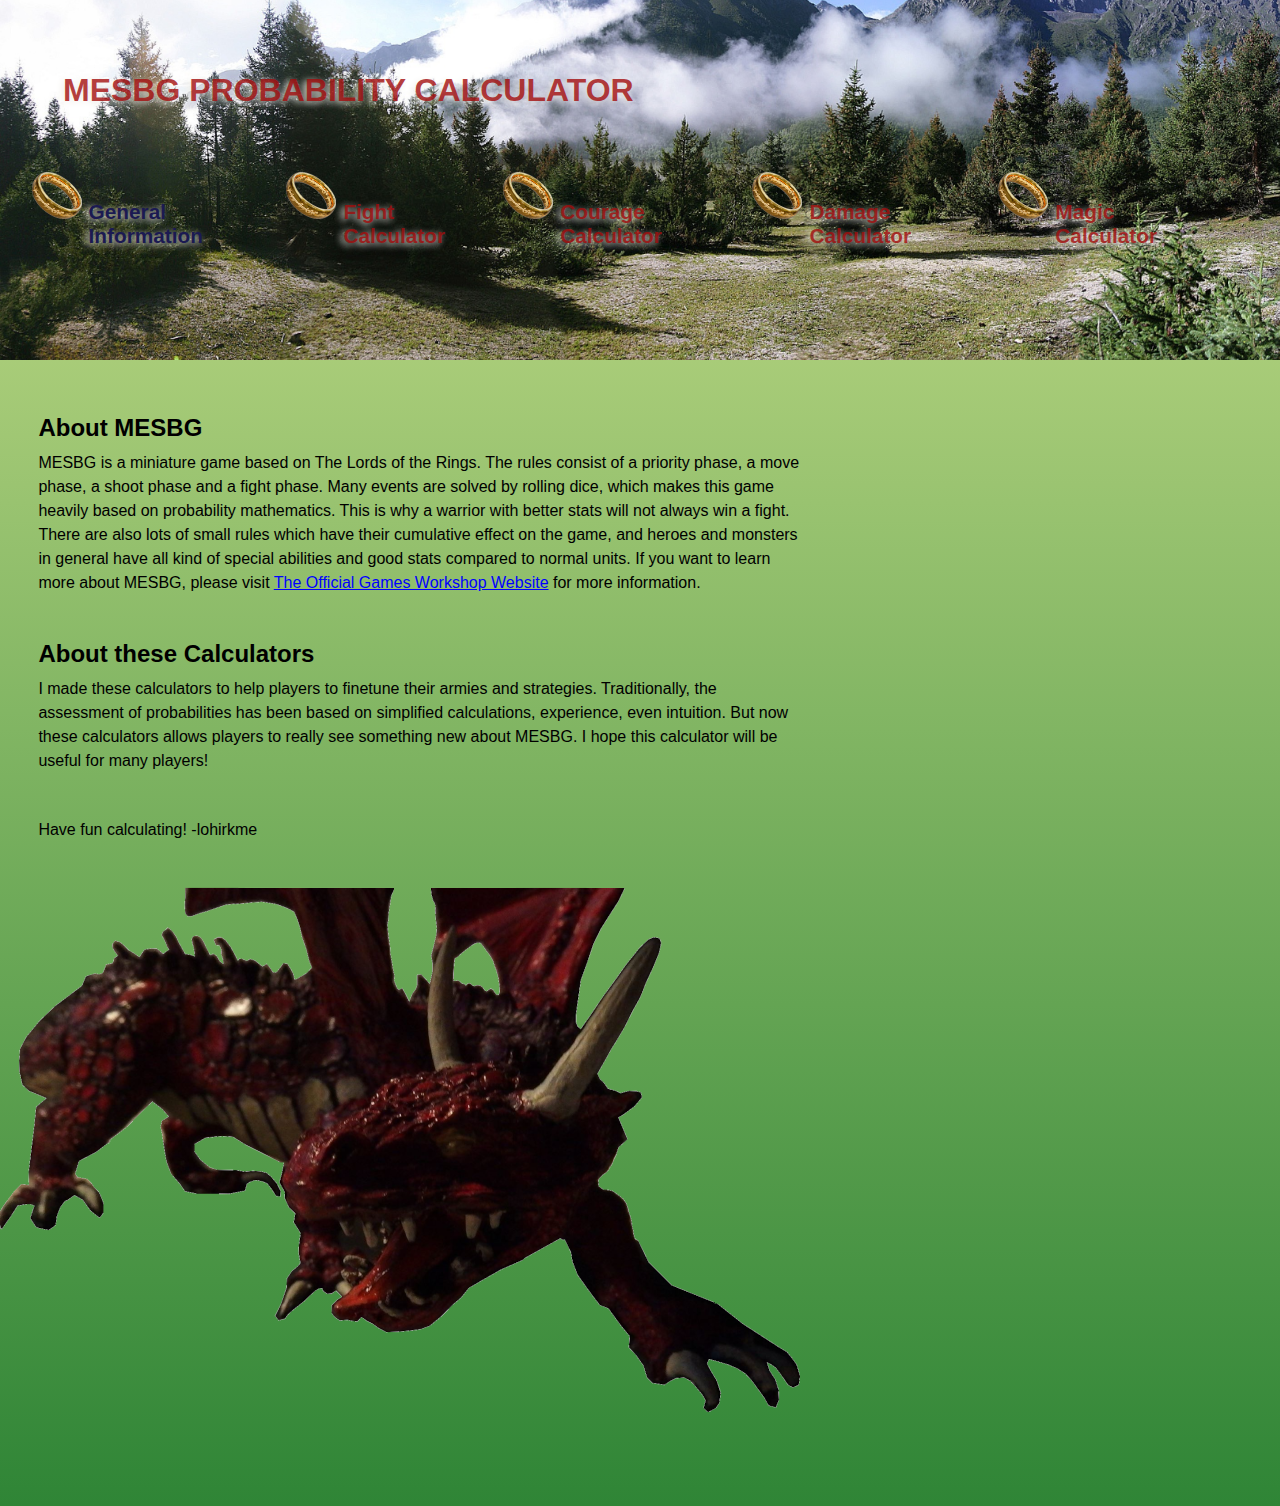
<file: index.html>
<!DOCTYPE html>
<html lang="en">

<head>
    <meta charset="UTF-8">
    <meta http-equiv="X-UA-Compatible" content="IE=edge">
    <meta name="viewport" content="width=device-width, initial-scale=1.0">
    <link href="css/styles.css" rel="stylesheet" />
    <link href="css/index.css" rel="stylesheet" />
    <title>mesbg.probability.calculator</title>
</head>

<body class="main">
    <header>
        <h1>MESBG PROBABILITY CALCULATOR</h1>
        <ul class="menu-items-list">
            <li id="main"><a href="index.html">General Information</a></li>
            <li id="fight-calculator"><a href="fight-calculator.html">Fight Calculator</a></li>
            <li id="courage-calculator"><a href="courage-calculator.html">Courage Calculator</a></li>
            <li id="damage-calculator"><a href="damage-calculator.html">Damage Calculator</a></li>
            <li id="magic-calculator"><a href="magic-calculator.html">Magic Calculator</a></li>
        </ul>
    </header>
    <main>
        <div class="general-information">
            <h2>About MESBG</h2>
            <p> MESBG is a miniature game based on The Lords of the Rings.
                The rules consist of a priority phase, a move phase, a shoot phase and a fight phase.
                Many events are solved by rolling dice, which makes this game
                heavily based on probability mathematics. This is why a warrior with better stats will not always win a
                fight.
                There are also lots of small rules which have their cumulative effect on the game,
                and heroes and monsters in general have all kind of special abilities and good stats compared to normal
                units.
                If you want to learn more about MESBG, please visit <a id="link-to-GW"
                    href="https://www.games-workshop.com/en-FI/Middle-earth">The Official Games Workshop Website</a>
                for more information.
            </p>

            <h2>About these Calculators</h2>
            <p> I made these calculators to help players to finetune their armies and strategies.
                Traditionally, the assessment of probabilities has been based on simplified calculations, experience,
                even intuition. But now these calculators allows players to really see something new about MESBG.
                I hope this calculator will be useful for many players!
            </p>

            <p>Have fun calculating! -lohirkme</p>
        </div>
        <img id="dragon" src="images/dragon.png">
    </main> <!-- main ends-->
    <footer>

    </footer><!-- footer ends-->



</body>

</html>
</file>
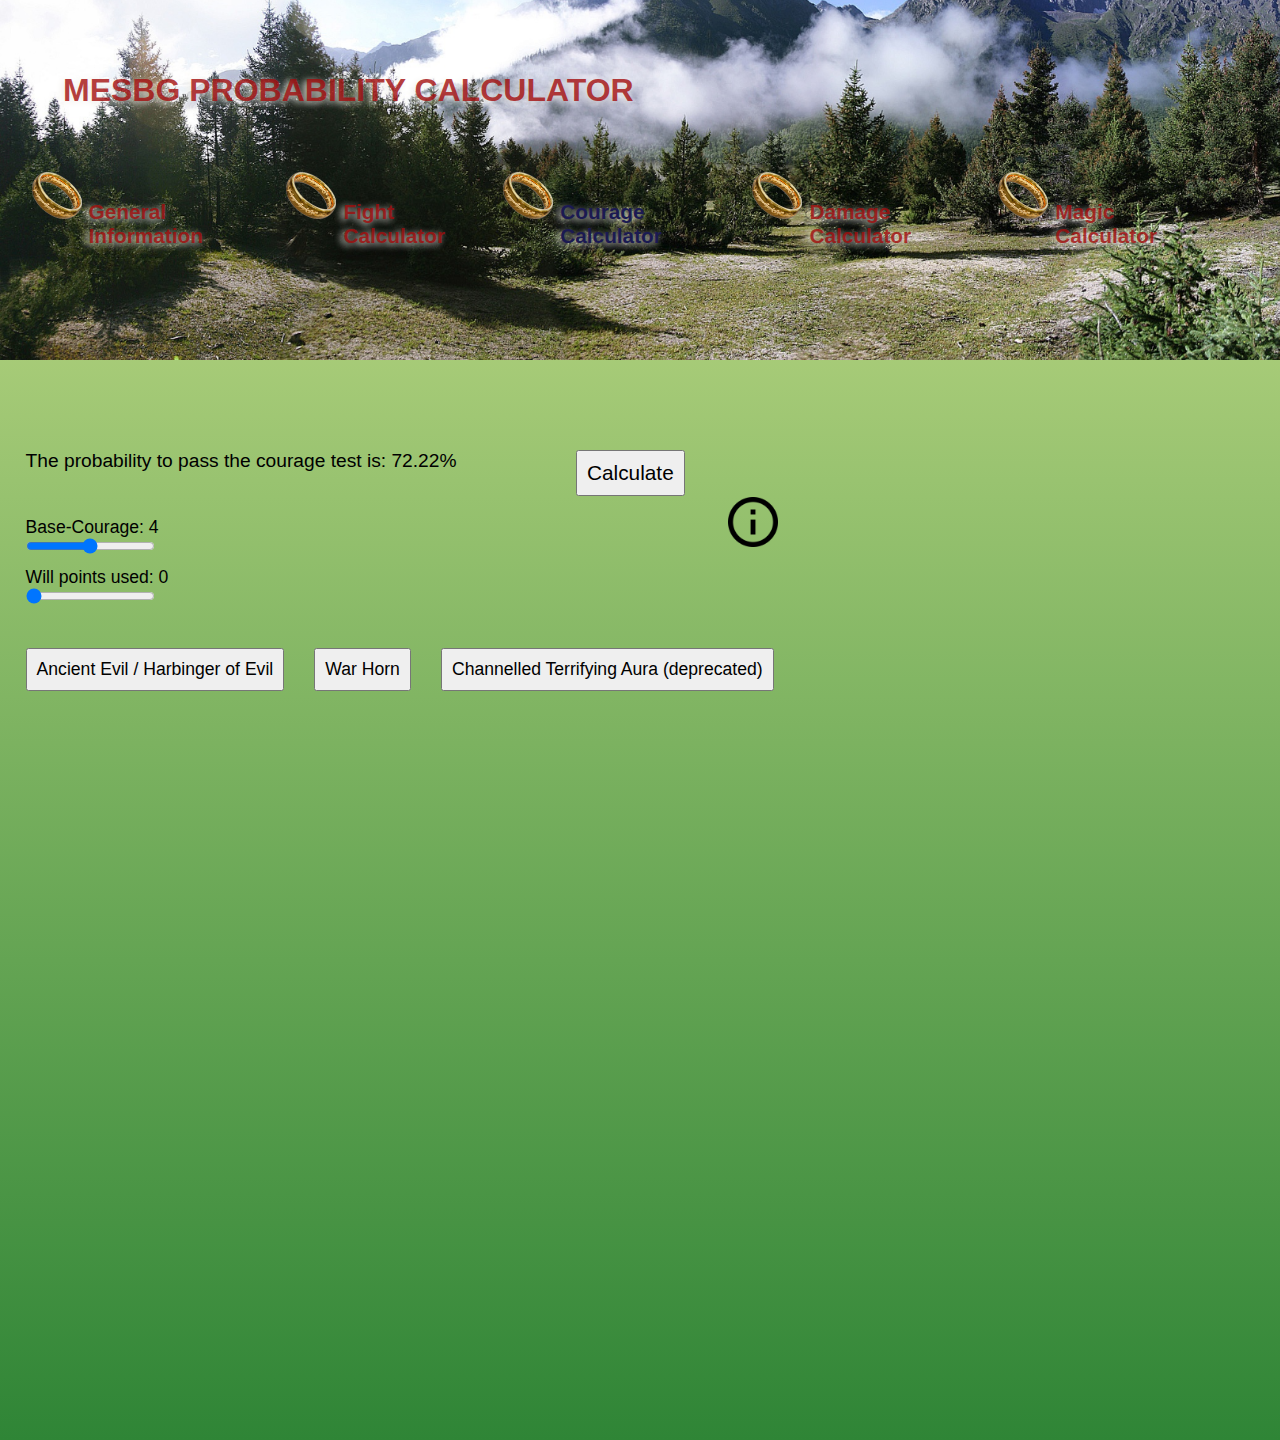
<file: courage-calculator.html>
<!DOCTYPE html>
<html lang="en">

<head>
    <meta charset="UTF-8">
    <meta http-equiv="X-UA-Compatible" content="IE=edge">
    <meta name="viewport" content="width=device-width, initial-scale=1.0">
    <link href="css/styles.css" rel="stylesheet" />
    <link href="css/courage-calculator.css" rel="stylesheet" />
    <title>mesbg.probability.calculator</title>
</head>

<body class="courage-calculator">
    <header>
        <h1>MESBG PROBABILITY CALCULATOR</h1>
        <ul class="menu-items-list">
            <li id="main"><a href="index.html">General Information</a></li>
            <li id="fight-calculator"><a href="fight-calculator.html">Fight Calculator</a></li>
            <li id="courage-calculator"><a href="courage-calculator.html">Courage Calculator</a></li>
            <li id="damage-calculator"><a href="damage-calculator.html">Damage Calculator</a></li>
            <li id="magic-calculator"><a href="magic-calculator.html">Magic Calculator</a></li>
        </ul>
    </header>
    <main>
        <button id="calculate" onclick="launch_calculator()">Calculate</button>
        <p id="answer">The probability to pass the courage test is: </p>
        <div class="sliders">
            <p id="text-courage-slider">Base-Courage:</p>
            <img id="info_icon" src="images/info-icon.png">
            <div class="infobox hidden"> 
                <p> Ps. Base-Courage works here similar to spectral blades. </p>
                <p> For example: If an orc has a courage of 8, </p>
                <p> its Base-Courage is 10-8 = 2. </p>
            </div>
            <input id="courage-slider" type="range" min="0" max="8" oninput="change_courage()">
            <p id="text-will-points-slider">Will points used:</p>
            <input id="will-points-slider" type="range" min="0" max="3" oninput="change_will_points()">
        </div> <!-- sliders ends-->
        <div class="buttons">
            <button id="ancient-evil-button" onclick="ancient_evil_button_click()">Ancient Evil / Harbinger of
                Evil</button>
            <button id="war-horn-button" onclick="war_horn_button_click()">War Horn</button>
            <button id="channelled-terrifying-aura-button"
                onclick="channelled_terrifying_aura_button_click()">Channelled Terrifying Aura (deprecated)</button>
        </div> <!-- buttons ends-->
        
    </main> <!-- main ends-->

    <footer>

    </footer><!-- footer ends-->

    <script src="courage-calculator.js"></script>
</body>

</html>
</file>
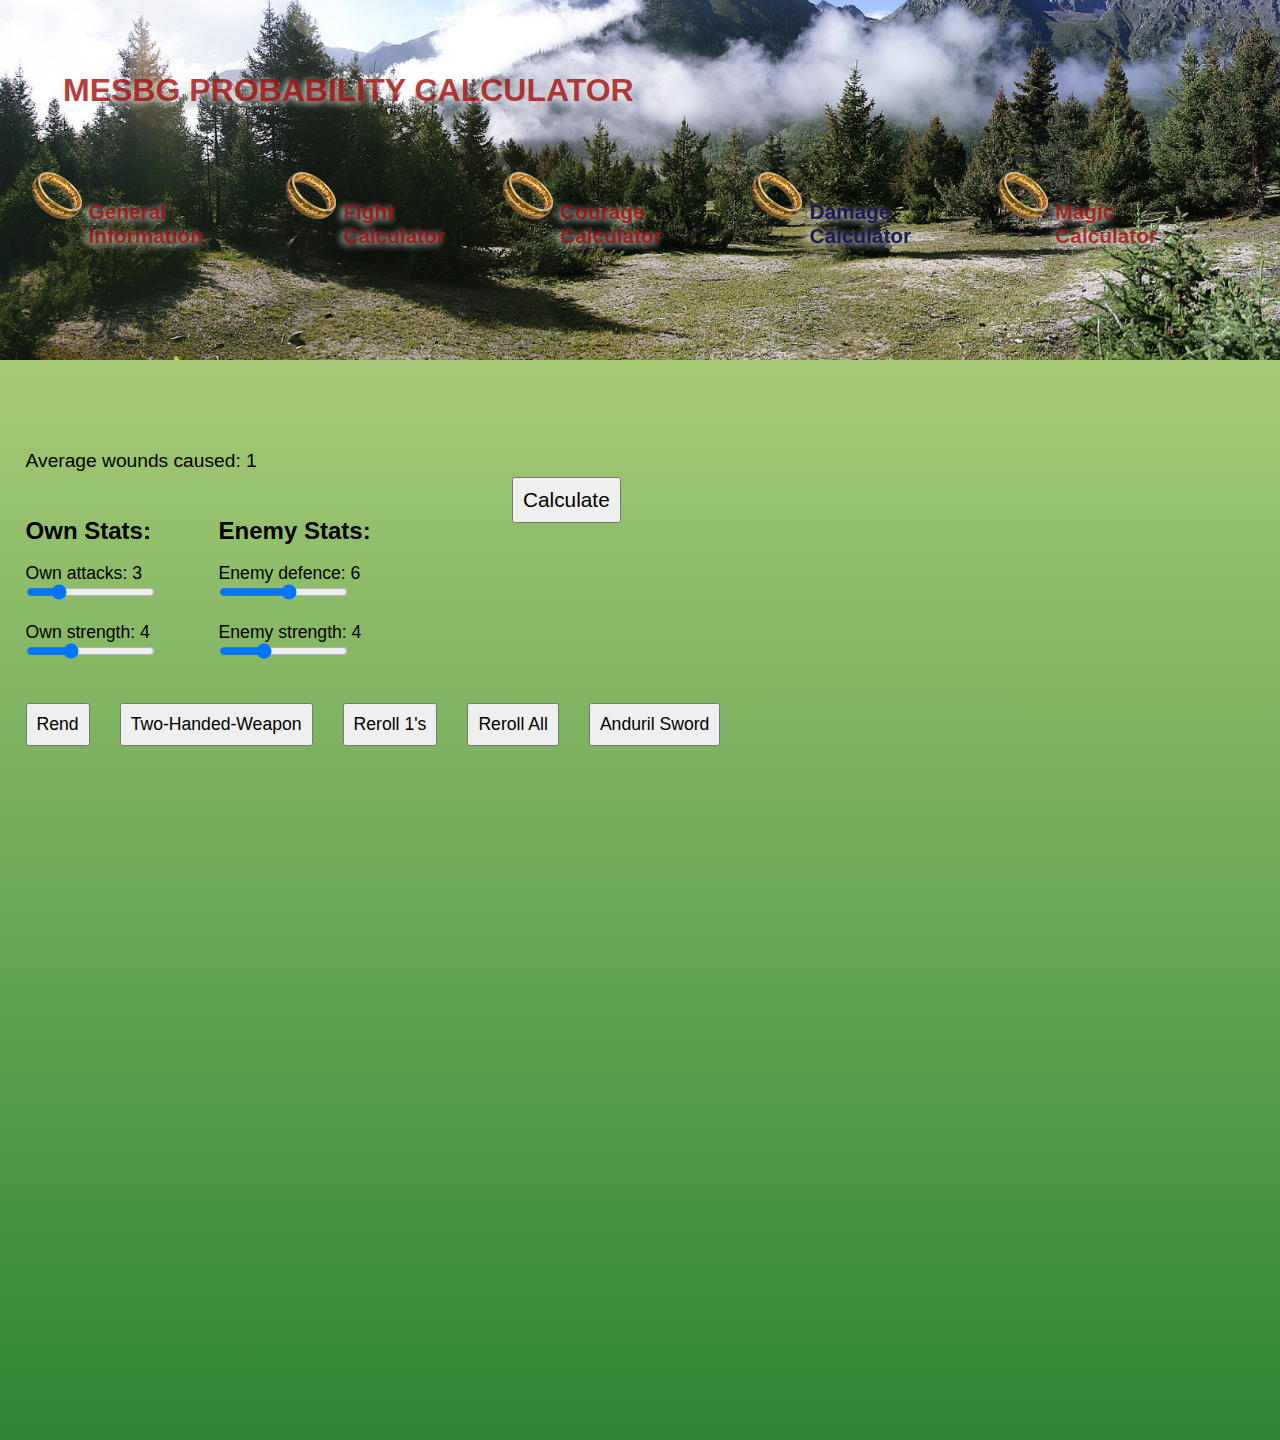
<file: damage-calculator.html>
<!DOCTYPE html>
<html lang="en">

<head>
    <meta charset="UTF-8">
    <meta http-equiv="X-UA-Compatible" content="IE=edge">
    <meta name="viewport" content="width=device-width, initial-scale=1.0">
    <link href="css/styles.css" rel="stylesheet" />
    <link href="css/damage-calculator.css" rel="stylesheet" />
    <title>mesbg.probability.calculator</title>
</head>

<body class="damage-calculator">
    <header>
        <h1>MESBG PROBABILITY CALCULATOR</h1>
        <ul class="menu-items-list">
            <li id="main"><a href="index.html">General Information</a></li>
            <li id="fight-calculator"><a href="fight-calculator.html">Fight Calculator</a></li>
            <li id="courage-calculator"><a href="courage-calculator.html">Courage Calculator</a></li>
            <li id="damage-calculator"><a href="damage-calculator.html">Damage Calculator</a></li>
            <li id="magic-calculator"><a href="magic-calculator.html">Magic Calculator</a></li>
        </ul> <!-- menu item list ends-->
    </header>
    <main>
        <button id="calculate" onclick="launch_calculator()">Calculate</button>
        <p id="answer">Average wounds caused: </p>

        <div class="sliders">

            <div class="own-stats">
                <h2>Own Stats:</h2>

                <p class="description" id="text-own-attacks">Own attacks:</p>
                <input id="own-attacks-slider" type="range" min="1" max="10" oninput="own_attacks_input()">

                <p class="description" id="text-own-strength">Own strength:</p>
                <input id="own-strength-slider" type="range" min="1" max="10" oninput="own_strength_input()">
            </div> <!-- own stats ends-->

            <div class="enemy-stats">
                <h2>Enemy Stats:</h2>

                <p class="description" id="text-enemy-defence">Enemy defence:</p>
                <input id="enemy-defence-slider" type="range" min="1" max="10" oninput="enemy_defence_input()">

                <p class="description" id="text-enemy-strength">Enemy strenght:</p>
                <input id="enemy-strength-slider" type="range" min="1" max="10" oninput="enemy_strength_input()">
            </div> <!-- enemy stats ends-->

        </div> <!-- sliders ends-->

        <div class="buttons">
            <button id="rend-button" onclick="rend_click()">Rend</button>
            <button id="two-handed-weapon-button" onclick="two_handed_weapon_click()">Two-Handed-Weapon</button>
            <button id="reroll-one-button" onclick="reroll_one_click()">Reroll 1's</button>
            <button id="reroll-all-button" onclick="reroll_all_click()">Reroll All</button>
            <button id="anduril-button" onclick="anduril_click()">Anduril Sword</button>
        </div> <!-- buttons ends-->

    </main> <!-- main ends-->
    <footer>

    </footer> <!-- footer ends-->

    <script src="wound-charts.js"></script>
    <script src="damage-calculator.js"></script>
</body>

</html>
</file>
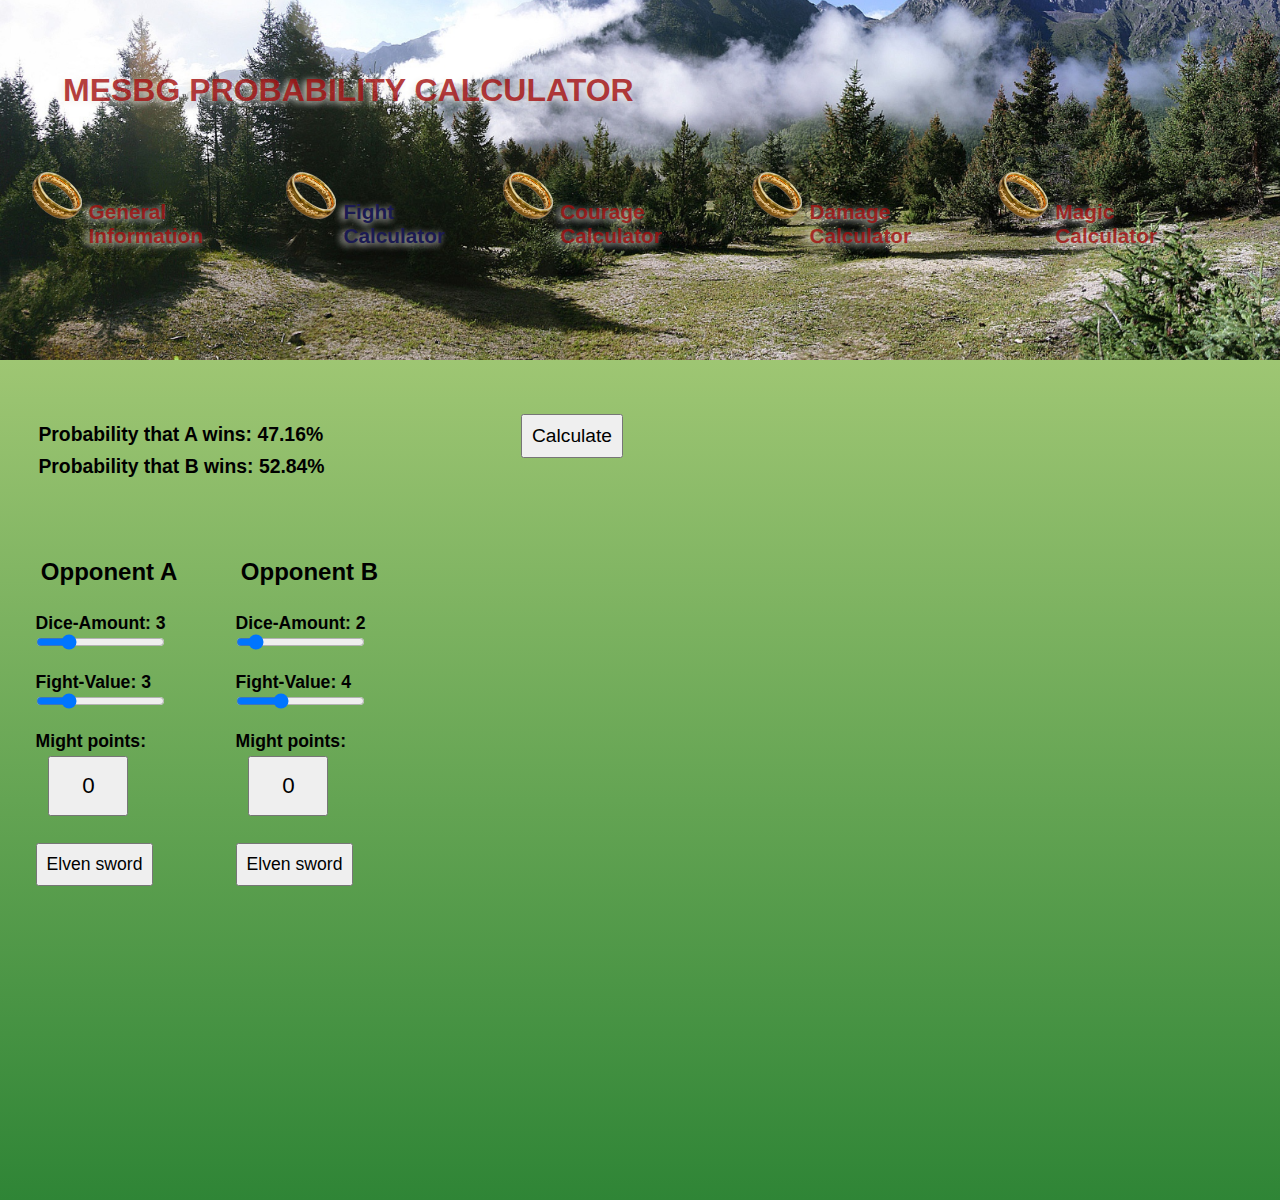
<file: fight-calculator.html>
<!DOCTYPE html>
<html lang="en">

<head>
    <meta charset="UTF-8">
    <meta http-equiv="X-UA-Compatible" content="IE=edge">
    <meta name="viewport" content="width=device-width, initial-scale=1.0">
    <link href="css/styles.css" rel="stylesheet" />
    <link href="css/fight-calculator.css" rel="stylesheet" />
    <title>mesbg.probability.calculator</title>
</head>

<body class="fight-calculator">
    <header>
        <h1>MESBG PROBABILITY CALCULATOR</h1>
        <ul class="menu-items-list">
            <li id="main"><a href="index.html">General Information</a></li>
            <li id="fight-calculator"><a href="fight-calculator.html">Fight Calculator</a></li>
            <li id="courage-calculator"><a href="courage-calculator.html">Courage Calculator</a></li>
            <li id="damage-calculator"><a href="damage-calculator.html">Damage Calculator</a></li>
            <li id="magic-calculator"><a href="magic-calculator.html">Magic Calculator</a></li>
        </ul>
    </header>
    <div class="second-header">
        <div class="answers">
            <p class="answer-item" id="answer1">Probability that A wins: %</p>
            <p class="answer-item" id="answer2">Probability that B wins: %</p>
        </div>
        <div class="calculate-button">
            <button id="calculate-button" onclick="activate_calculation()">Calculate</button>
        </div>
    </div> <!--second-header ends-->
    <div class="wrap">
        <div class="A">
            <h2>Opponent A</h2>
            <p id="text-A-dice">Dice-Amount: </p>
            <input id="slider-A-dice" type="range" min="1" max="10" oninput="slider_A_dice_change_click()">

            <p id="text-A-fight">Fight-value: </p>
            <input id="slider-A-fight" type="range" min="1" max="10" oninput="slider_A_fight_change_click()">
            <p class="might-text">Might points: </p>
            <button id="button-A-might" class="might-button" onclick="button_A_might_click()">0</button>
            <br>
            <button id="button-A-elven-sword" onclick="button_A_elven_sword_click()">Elven sword</button>
        </div>
        <div class="B">
            <h2>Opponent B</h2>
            <p id="text-B-dice">Dice-Amount: </p>
            <input id="slider-B-dice" type="range" min="1" max="10" oninput="slider_B_dice_change_click()">
            <p id="text-B-fight">Fight-value: </p>
            <input id="slider-B-fight" type="range" min="1" max="10" oninput="slider_B_fight_change_click()">
            <p class="might-text">Might points: </p>
            <button id="button-B-might" class="might-button" onclick="button_B_might_click()">0</button>
            <br>
            <button id="button-B-elven-sword" onclick="button_B_elven_sword_click()">Elven sword</button>
        </div>
    </div> <!-- wrap ends-->
    <footer>

    </footer> <!-- footer ends-->


    <script src="fight-calculator.js"></script>
</body>

</html>
</file>
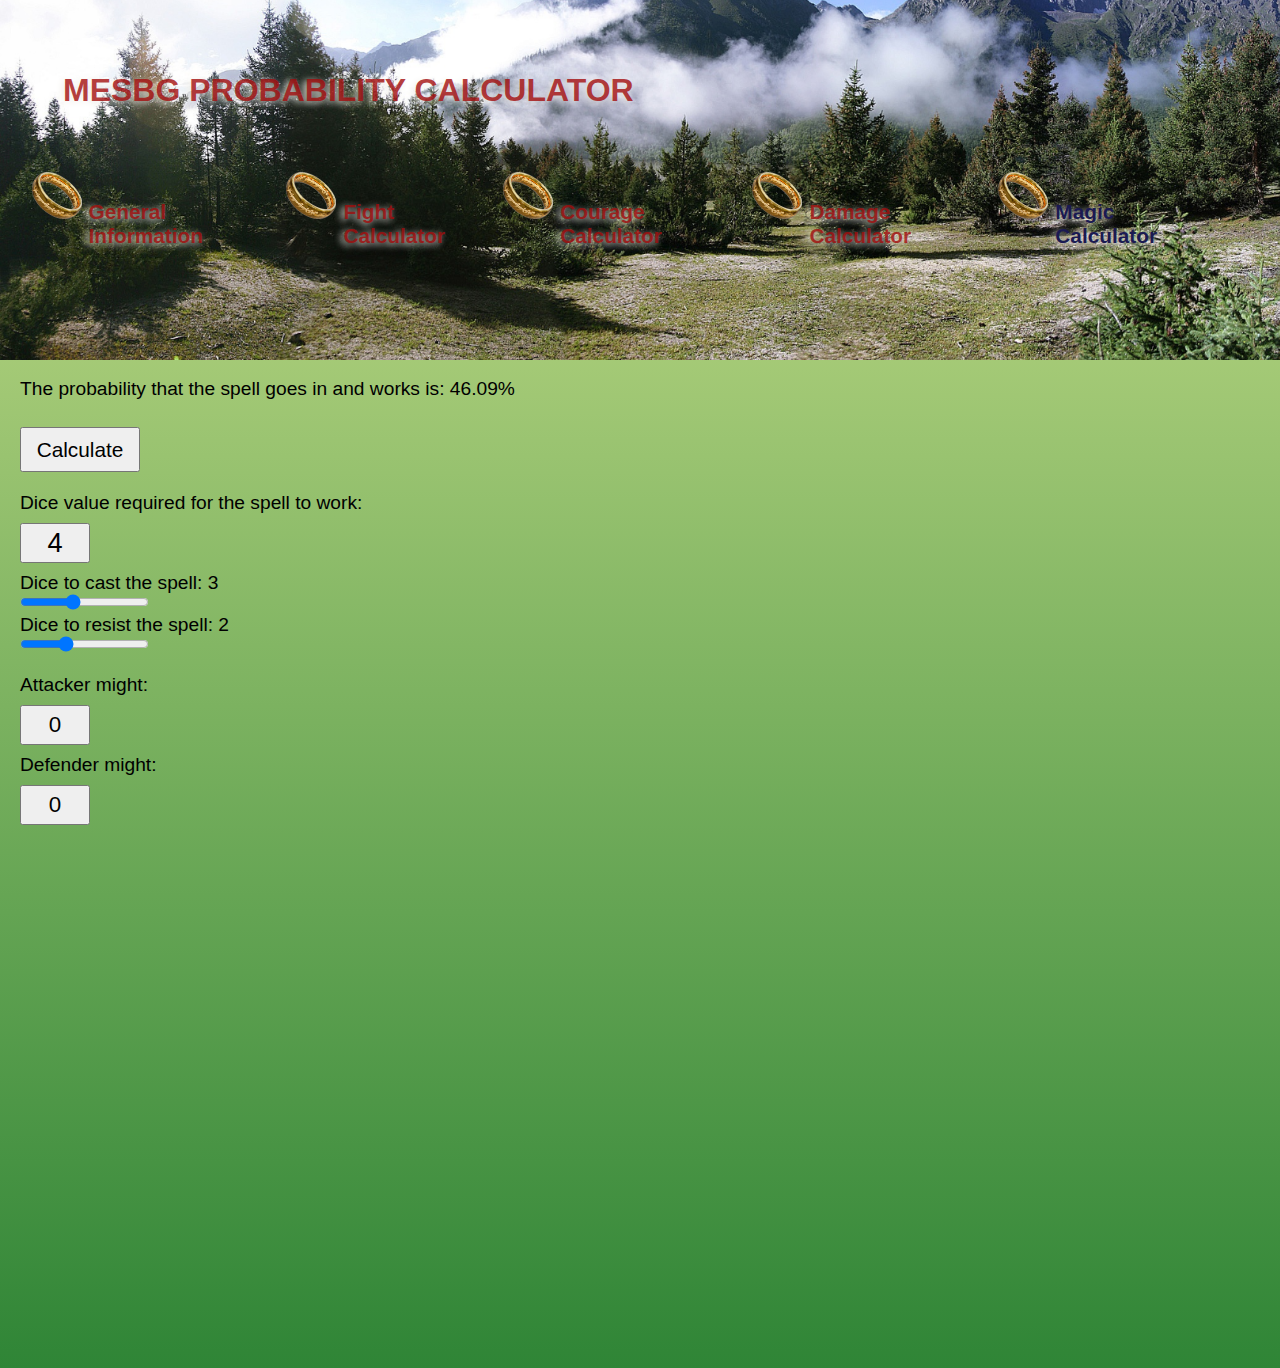
<file: magic-calculator.html>
<!DOCTYPE html>
<html lang="en">

<head>
    <meta charset="UTF-8">
    <meta http-equiv="X-UA-Compatible" content="IE=edge">
    <meta name="viewport" content="width=device-width, initial-scale=1.0">
    <link href="css/styles.css" rel="stylesheet" />
    <link href="css/magic-calculator.css" rel="stylesheet" />
    <title>mesbg.probability.calculator</title>
</head>

<body class="magic-calculator">
    <header>
        <h1>MESBG PROBABILITY CALCULATOR</h1>
        <ul class="menu-items-list">
            <li id="main"><a href="index.html">General Information</a></li>
            <li id="fight-calculator"><a href="fight-calculator.html">Fight Calculator</a></li>
            <li id="courage-calculator"><a href="courage-calculator.html">Courage Calculator</a></li>
            <li id="damage-calculator"><a href="damage-calculator.html">Damage Calculator</a></li>
            <li id="magic-calculator"><a href="magic-calculator.html">Magic Calculator</a></li>
        </ul>
    </header>
    <main>
        <div class="wrap">
            <p id="answer">The probability that the spell goes in and works is: </p>
            <br>
            <button id="calculate-button" onclick="calculate()">Calculate</button>
            <p id=" spell-works-text">Dice value required for the spell to work: </p>
            <button id="spell-works-button" onclick="spell_works_button_click()">0</button>
            <br>
            <p id="attacker-dice-text">Dice to cast the spell:</p>
            <input id="attacker-dice-slider" type="range" min="1" max="6" oninput="change_attacker_dice()">
            <br>
            <p id="defender-dice-text">Dice to resist the spell:</p>
            <input id="defender-dice-slider" type="range" min="0" max="6" oninput="change_defender_dice()">        
            <br>
            <br>
            <p>Attacker might:</p>
            <button id="button-attacker-might" class="might-button" onclick="attacker_might_click()">0</button>
            <p>Defender might:</p>
            <button id="button-defender-might" class="might-button" onclick="defender_might_click()">0</button>
        </div>
    </main>

    <footer>

    </footer><!-- footer ends-->

    <script src="magic-calculator.js"></script>
</body>

</html>
</file>
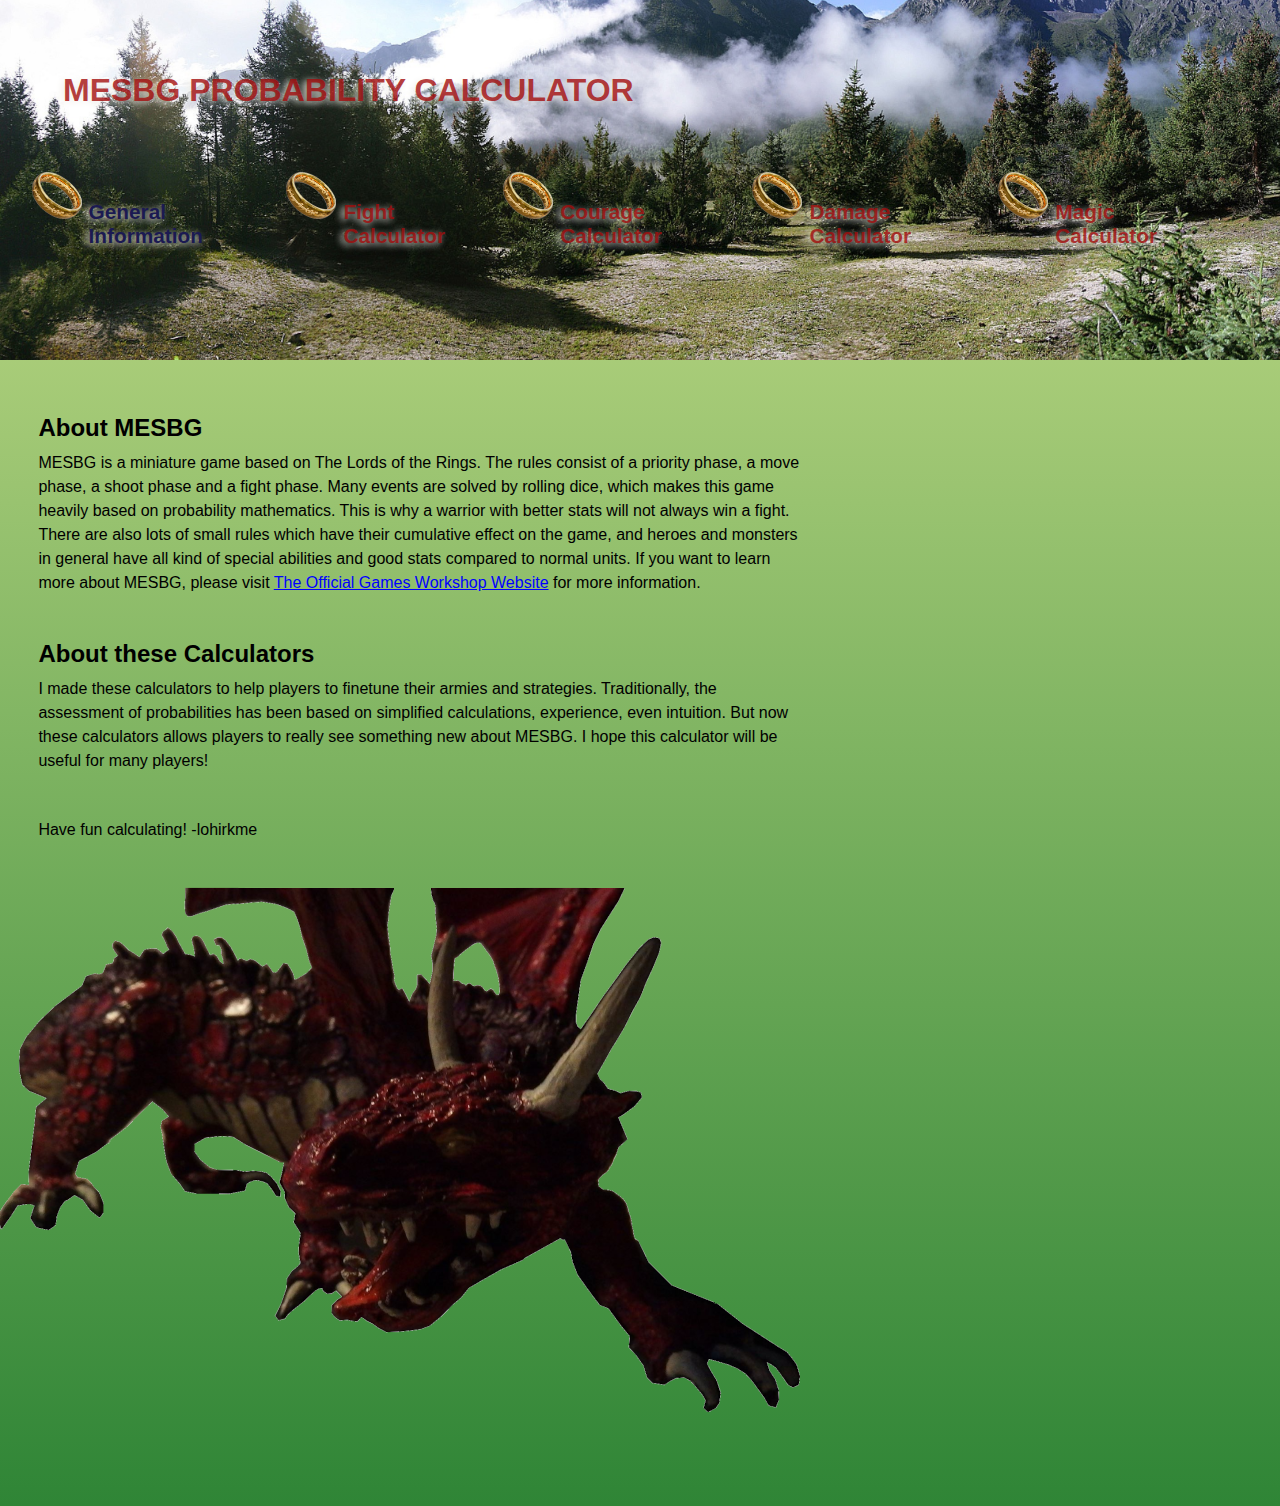
<file: main.html>
<!DOCTYPE html>
<html lang="en">

<head>
    <meta charset="UTF-8">
    <meta http-equiv="X-UA-Compatible" content="IE=edge">
    <meta name="viewport" content="width=device-width, initial-scale=1.0">
    <link href="css/styles.css" rel="stylesheet" />
    <link href="css/main.css" rel="stylesheet" />
    <title>mesbg.probability.calculator</title>
</head>

<body class="main">
    <header>
        <h1>MESBG PROBABILITY CALCULATOR</h1>
        <ul class="menu-items-list">
            <li id="main"><a href="main.html">General Information</a></li>
            <li id="fight-calculator"><a href="fight-calculator.html">Fight Calculator</a></li>
            <li id="courage-calculator"><a href="courage-calculator.html">Courage Calculator</a></li>
            <li id="damage-calculator"><a href="damage-calculator.html">Damage Calculator</a></li>
            <li id="magic-calculator"><a href="magic-calculator.html">Magic Calculator</a></li>
        </ul>
    </header>
    <main>
        <div class="general-information">
            <h2>About MESBG</h2>
            <p> MESBG is a miniature game based on The Lords of the Rings.
                The rules consist of a priority phase, a move phase, a shoot phase and a fight phase.
                Many events are solved by rolling dice, which makes this game
                heavily based on probability mathematics. This is why a warrior with better stats will not always win a
                fight.
                There are also lots of small rules which have their cumulative effect on the game,
                and heroes and monsters in general have all kind of special abilities and good stats compared to normal
                units.
                If you want to learn more about MESBG, please visit <a id="link-to-GW"
                    href="https://www.games-workshop.com/en-FI/Middle-earth">The Official Games Workshop Website</a>
                for more information.
            </p>

            <h2>About these Calculators</h2>
            <p> I made these calculators to help players to finetune their armies and strategies.
                Traditionally, the assessment of probabilities has been based on simplified calculations, experience,
                even intuition. But now these calculators allows players to really see something new about MESBG.
                I hope this calculator will be useful for many players!
            </p>

            <p>Have fun calculating! -lohirkme</p>
        </div>
        <img id="dragon" src="images/dragon.png">
    </main> <!-- main ends-->
    <footer>

    </footer><!-- footer ends-->



</body>

</html>
</file>
<file: css/styles.css>
* {
    padding: 0;
    margin: 0;
    box-sizing: border-box;
    font-family: 'Franklin Gothic Medium', 'Arial Narrow', Arial, sans-serif;
}

body {
    background-image: linear-gradient(#cee28d, #2f8536);
}

main {
    min-height: 100vh;
}

header {
    background-image: url("../images/forest1.png");
    background-repeat: no-repeat;
    background-size: cover;
    background-color: rgb(62, 62, 51);
    height: 40vh;
    max-height: 455px;
    padding: 6vh 0 0 7vh;


}

header h1 {
    font-weight: bolder;
    text-shadow: -3px 2px 7px #f0eee9;
    margin: 2vh 0 0 0;
    color: #a30b0bcc;
}

.menu-items-list {
    list-style-image: url("../images/onering.png");
    margin: 0 0 0 2vw;
}

header ul {
    display: flex;
    padding: 0px;
    margin: 1vh 0 0 2vw;
    list-style-type: none;
    text-decoration: none;
}

header li {
    margin: 7vh 5vw 0 0;
    font-size: 1.3em;
    font-weight: bold;
}

header a {
    text-decoration: none;
    list-style-type: none;
    color: #a30b0bcc;
    text-shadow: -3px 2px 7px #f0eee9;
}

header a:hover,
header a:active,
header a:focus {
    color: #1b1a52;
    text-decoration: underline;
}

.general-information {
    margin: 6vh 0 0 3vw;
}

.general-information h2 {
    margin: 0 0 1vh 0;
}

.general-information p {
    margin: 0 0 5vh 0;
    line-height: 1.5;
    width: 60vw;
}

.main #main a,
.fight-calculator #fight-calculator a,
.courage-calculator #courage-calculator a,
.damage-calculator #damage-calculator a,
.magic-calculator #magic-calculator a {
    color: #1b1a52;
}


footer {
    min-height: 10vh;
}

@media screen and (max-width: 1200px) {

    .general-information p {
        width: 70vw;
    }
}



@media screen and (max-width: 830px) {

    header {
        padding: 2vh 0 0 3vw;
    }

    header h1 {
        padding: 2vh 0 0 4vw;
    }

    .menu-items-list {
        margin: 0 0 0 10vw;
    }

    header ul {
        padding-top: 4vh;
    }

    header ul li {
        margin: 0 2vw 0 0;
        padding: 1vh 1vw;
    }

    header h1 {
        padding: 6vh 0 0 2vw;
        margin: 0;
    }

    main {
        padding: 0 0 0 2vw;
    }

    .general-information p {
        width: 80vw;
    }


}


@media screen and (max-width: 720px) {

    header {
        background-image: url("../images/forest2.png");
        background-repeat: no-repeat;
        background-size: cover;
        height: 90vh;
        max-height: 595px;
        min-height: 500px;
    }

    header ul {
        margin: 7vh 0 0 1vw;
        padding: 0;
        display: block;
    }

    header ul li {
        margin: 2vh 0 0 0;
    }
}



@media screen and (max-width: 630px) {

    header {
        min-height: 500px;
    }

    .menu-items-list {
        margin-left: 12vw;
    }
}

@media screen and (max-width: 480px) {
    

    .menu-items-list {
        margin-left: 14vw;
    }

    .general-information p {
        width: 85vw;
    }

}

@media screen and (max-width: 400px) {
    header {
        min-height: 500px;
    }

    .menu-items-list {
        margin-left: 16vw;
    }
}


@media screen and (max-width: 370px) {

    header {
        min-height: 600px;
    }

    .menu-items-list {
        margin-left: 20vw;
    }
}


@media screen and (max-width: 280px) {

    .menu-items-list {
        margin-left: 24vw;
    }

    header {
        height: 1000px;
    }
}
</file>
<file: css/index.css>
body {
    min-height: 1200px;
}

#link-to-GW {
    color: blue;
}

#link-to-GW:hover {
    opacity: 0.5;
}

#dragon {
    max-width: 90vw;
}
</file>
<file: css/courage-calculator.css>
body {
    min-height: 1200px;
}

main {
    margin: 10vh 0 0 0;
}

#answer {
    margin: 4vh 0 0 2vw;
    max-width: 70vw;
    font-size: 1.2em;
}

.sliders{
    margin: 5vh 0 0 2vw;
    position: relative;
}

.sliders p {
    margin: 1vh 0 0 0;
    font-size: 1.1em;
}


#calculate {
    position: absolute;
    margin: 0vh 0 0 35vw;
    padding: 1vh;
    font-size: 1.3em;
}


.buttons {
    margin: 3vh 0 0 1vw;
}


.buttons button{
    padding: 1vh 1vh;
    margin: 1vw;
    font-size: 1.1em;
}

#info_icon {
    width: 50px;
    position: absolute;
    right: 40%;
    top: -20px;
}

#info_icon:active + .hidden {
    display: block;
}

#info_icon:hover + .hidden {
    display: block;
}


.hidden {
    display: none;
}

.infobox {
    border: 1px solid black;
    background-color:brown;
    position: absolute;
    left: 20%;
    padding: 10px;
    margin-left: 60px;
    margin-top: -20px;
}


@media screen and (max-width: 3000px) {

    #calculate {
        margin: 0 0 0 25vw;
    }
}

@media screen and (max-width: 2000px) {
    #calculate {
        margin: 0 0 0 32vw;
    }
}

@media screen and (max-width: 1600px) {

    #calculate {
        margin: 0 0 0 45vw;
    }
}

@media screen and (max-width: 1200px) {

    #info_icon {
        left: 80vw;
        top: -50px;
    }

    #calculate {
        margin: 0 0 0 60vw;
    }
}




@media screen and (max-width: 830px) {
    .buttons {
        display: block;
    }

    .buttons button {
        margin: 0 50vw 1vh 0;
    }

    #calculate {
        margin: 10vh 0 0 56vw;

    }

    #info_icon {
        left: 65vw;
        top: 80px;
    }

    .infobox {
        margin-right: 10px;
    }
}


@media screen and (min-width: 2000px) {
    #info_icon {
        position:absolute;
        left: 40vw;
    }
}
</file>
<file: css/damage-calculator.css>
body {
    min-height: 1200px;
}

main {
    margin: 10vh 0 0 0;
}

.description {
    font-size: 1.3em;
}

#calculate {
    position: absolute;
    margin: 3vh 0 0 40vw;
    padding: 1vh;
    font-size: 1.3em;
}

#answer {
    margin: 4vh 0 5vh 2vw;
    max-width: 70vw;
    font-size: 1.2em;
}

.sliders {
    margin: 2vh 0 0 2vw;
    display: flex;
}

.sliders p{
    margin: 2vh 0 0 0;
}

.own-stats {
    margin: 0 5vw 0 0;
}

.own-stats p {
    font-size: 1.1em;
}

.enemy-stats p {
    font-size: 1.1em;
}

.buttons {
    margin: 3vh 0 0 1vw;
}

.buttons button{
    padding: 1vh;
    margin: 1vw;
    font-size: 1.1em;
}


#troll-chieftain {
    margin: 5vh 0 0 5vw;
    width: 60vw;
}


@media screen and (max-width: 1600px) {

    
    #calculate {
        margin: 3vh 0 0 40vw;
    }
}

@media screen and (max-width: 1200px) {

    #calculate {
        margin: 3vh 0 0 55vw;
    }
}




@media screen and (max-width: 830px) {
    
    .sliders {
        display: block;
    }

    .own-stats {
        margin: 0 0 5vh 0;
    }

    .enemy-stats {
        margin: 0 0 4vh 0;
    }

    .buttons {
        display: block;
    }

    .buttons button {
        margin: 0 50vw 1vh 2vw;
    }


    #calculate {
        margin: 8vh 0 0 56vw;
    }
}
</file>
<file: css/fight-calculator.css>
p {
    font-weight: bold;
    font-size: 1.1em;
}

body {
    min-height: 1200px;
}

button {
    font-size: 110%;
}

.second-header {
    height: 20vh;
    display: flex;
}

.answers {
    padding: 4vh 0 2vh 1vw;
    width: 40vw;
    height: 100%;
    margin: 2vh 0 0 0;
    font-size: 1.1em;
}

.answers p {
    margin: 1vh 0 1vh 2vw;
    font-size: 110%;
}

.calculate-button {
    width: 50vw;
    height: 100%;
    margin: 2vh 0 0 0;
}

.calculate-button button {
    padding: 1vh 1vh;
    margin: 4vh 0 0 1vh;
    font-size: 1.2em;
}

.wrap {
    display: flex;
}

.wrap h2 {
    margin: 1vh 0 0 0;
}

.wrap button {
    padding: 1vh 1vh;
}


.A {
    height: 50vh;
    width: 50vw;
    max-width: 200px;
    padding: 0 0 0 2vw;
    margin-left: 10px;
}

.A p {
    margin: 2vh 0 0 0; 
}

.A h2 {
    padding: 1vh 0 1vh 2vh;
    margin-left: -1vw;
}

.A button {
    margin: 3vh 0 0 0;
}


.B {
    height: 50vh;
    width: 25vw;
    padding: 0 0 0 2vw;
}

.B h2 {
    padding: 1vh 0 1vh 2vh;
    margin-left: -1vw;
}

.B p {
    margin: 2vh 0 0 0; 
}

.B button {
    margin: 3vh 0 0 0;
    align-items: center;
}

.A .might-button {
    margin-top: 4px;
    margin-left: 1vw;
}

.B .might-button {
    margin-top: 4px;
    margin-left: 1vw;
}

.might-button {
    width: 7vw;
    height: 7vh;
    font-size: 1.4em;
    max-width: 80px;
    max-height: 60px;
    padding: 10px;
}

.might-button:hover {
    background-color: #b79a49;
}



@media screen and (max-width: 1450px) {

    .might-button {
        width: 10vw;
    }
}


@media screen and (max-width: 830px) {

    .answers {
        width: 70vw;
    }
    
    .wrap {
        display:block;
        padding-left: 10px;
    }
    
    .wrap button {
        margin: 0 0 0 0;
    }

    .calculate-button {
        margin: 2vh 0 0 0;
    }
    
    .A {
        height: 50vh;
        min-width: 100%;
        padding: 0 0 0 4vw;
        margin-top: 25px;
    }
    
    .A h2 {
        padding: 2vh 0 0 0;
    }
    
    
    
    .B {
        height: 50vh;
        min-width: 100%;
        padding: 0 0 0 4vw;
        margin-top: 15px;
        
    }
    
    
    .B h2 {
        padding: 2vh 0 0 0;
    }
    
    .answers {
        padding: 1vh 0 1vh 3vw;
        margin: 2vh 0 0 0;
    }
    
    .answers p {
        margin: 2vh 0 2vh 2vw;
    }

    .fight-calculator-background {
        margin: 5vh 0 0 5vw;
    }

    .A .might-button {
        margin: 10px 0px 10px 20px;
    }

    .B .might-button {
        margin: 10px 0px 10px 20px;
    }

    .might-button {
        width: 15vw;
    }
    
}


@media screen and (max-width: 830px) {
    .might-button {
        width: 25vw;
    }

}

@media screen and (min-width: 2000px) {
    .calculate-button button {
        margin-top: 4vh;
        padding: 15px;
        position:absolute;
        left: 20vw;
    }

    .might-button {
        padding: 15px;
    }

    .A .might-button {
        margin-left: 5px;
    }
    
    .B .might-button {
        margin-left: 5px;
    }
}
</file>
<file: css/magic-calculator.css>
.wrap {
    margin: 2vh 0 0 2vh;
    margin-left: 20px;
}

body {
    min-height: 1200px;
}

p {
    font-size: 1.2em;
}

#calculate-button {
    width: 5vw;
    height: 2vw;
    min-width: 120px;
    min-height: 45px;
    font-size: 1.3em;
    margin-bottom: 20px;
    padding: 5px;
}

#spell-works-button {
    width: 5vw;
    height: 3vw;
    font-size: 1.7em;
    min-width: 70px;
    min-height: 40px;
}

#spell-works-button:hover {
    background-color: #b79a49;
}

.wrap button {
    margin: 1vh 0 1vh 0;
}

.might-button {
    margin-top: 4px;
    margin-left: 2vw;
}

.might-button {
    margin-top: 4px;
    margin-left: 2vw;
}

.might-button {
    width: 5vw;
    height: 3vw;
    font-size: 1.4em;
    min-width: 70px;
    min-height: 40px;
}

.might-button:hover {
    background-color: #b79a49;
}


@media screen and (max-width: 830px) {


    .wrap {
        padding-left: 10px;
    }

    .might-button {
        margin: 10px 0px 10px 20px;
    }

    .might-button {
        margin: 10px 0px 10px 20px;
    }
    
}

@media screen and (min-width: 2000px) {
    #calculate-button {
        max-width: 100px;
        max-height: 60px;
        padding: 10px;
    }

    #spell-works-button {
        max-width: 100px;
        max-height: 80px;
        padding: 10px;
    }

    .might-button {
        max-width: 100px;
        max-height: 80px;
        padding: 10px;
    }

}
</file>
<file: css/main.css>
#link-to-GW {
    color: blue;
}

#link-to-GW:hover {
    opacity: 0.5;
}

#dragon {
    max-width: 90vw;
}
</file>
